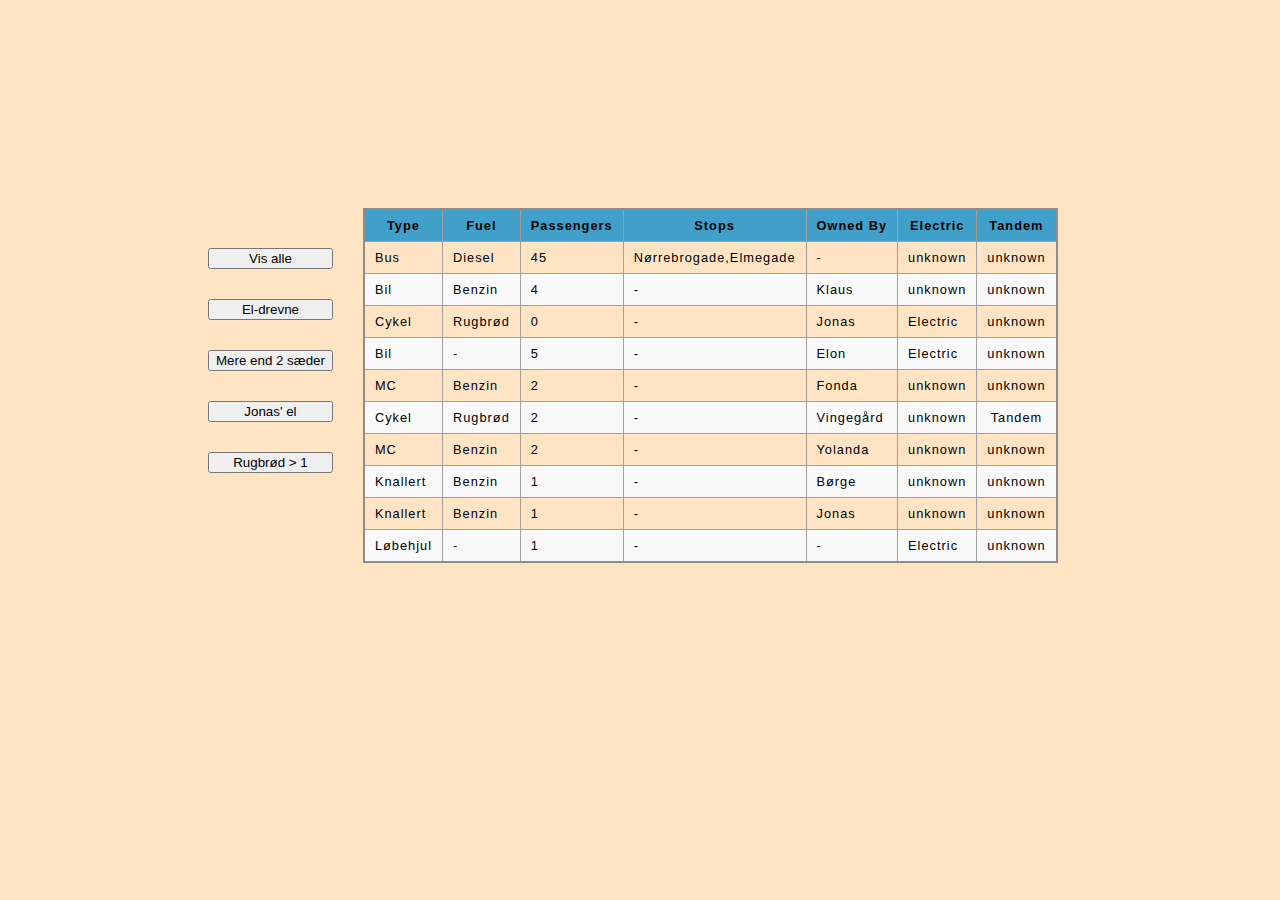
<file: filter_oevelse_starter_files_table/index.html>
<!DOCTYPE html>
<html lang="en">

<head>
    <meta charset="UTF-8">
    <meta name="viewport" content="width=device-width, initial-scale=1.0">
    <title>Document</title>
    <link rel="stylesheet" href="style.css">
    <script type="module" src="script.js"></script>
</head>

<body>
    <div class="container">
        <div class="btn">
            <button id="showAll">Vis alle</button>
            <button id="showElectric">El-drevne</button>
            <button id="showSeats">Mere end 2 sæder</button>
            <button id="showJonas">Jonas' el</button>
            <button id="showRye">Rugbrød > 1</button>
        </div>

        <table>

            <thead>
                <tr>
                    <th>Type</th>
                    <th>Fuel</th>
                    <th>Passengers</th>
                    <th>Stops</th>
                    <th>Owned By</th>
                    <th>Electric</th>
                    <th>Tandem</th>
                </tr>
            </thead>
            <tbody></tbody>
    </div>

</body>

</html>

<style>
    body {
        padding: 200px;
        background-color: bisque;
    }

    .container {
        display: flex;
        flex-direction: row;
        gap: 30px;
    }

    .btn {
        display: flex;
        flex-direction: column;
        gap: 30px;
        margin-top: 40px;
    }

    button {
        cursor: pointer;
    }
</style>
</file>
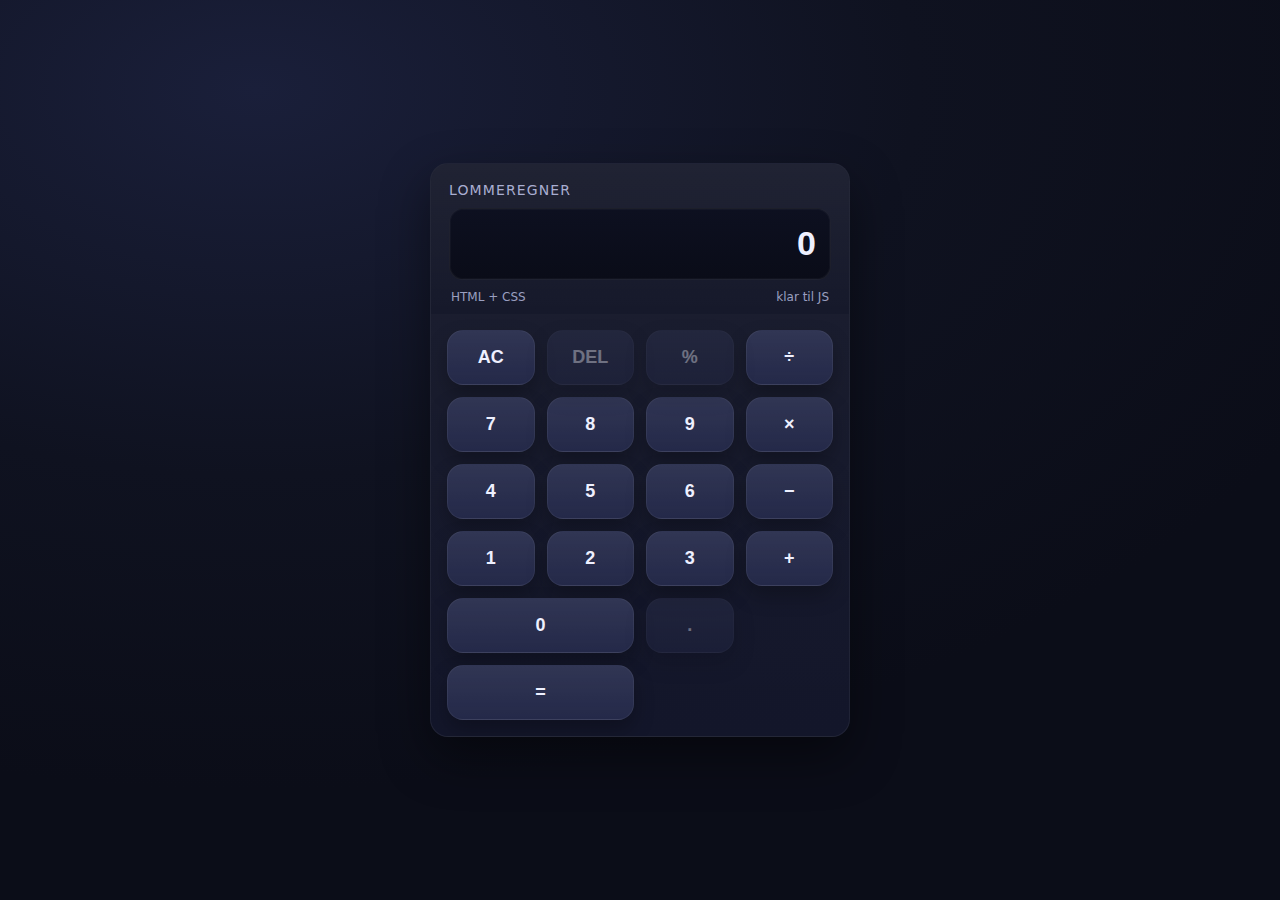
<file: lommeregner starter files/index.html>
<!doctype html>
<html lang="da">
  <head>
    <meta charset="utf-8" />
    <meta name="viewport" content="width=device-width,initial-scale=1" />
    <title>Lommeregner (HTML + CSS)</title>
    <link rel="stylesheet" href="style.css" />

    <script type="module" src="index.js"></script>
  </head>
  <body>
    <main class="calc" aria-label="Lommeregner">
      <header class="calc__top">
        <p class="calc__title">Lommeregner</p>

        <!-- Kun UI: JS kan senere skrive til value -->
        <input class="display" type="text" inputmode="decimal" value="0" aria-label="Display" readonly />

        <div class="hint" aria-hidden="true">
          <span>HTML + CSS</span>
          <span>klar til JS</span>
        </div>
      </header>

      <section class="keys" aria-label="Taster">
        <button class="key key--danger" type="button" data-func="ac">AC</button>
        <button class="key key--danger" type="button" data-func="del" disabled>DEL</button>
        <button class="key key--op" type="button" data-func="percent" disabled>%</button>
        <button class="key key--op" type="button" data-func="/">÷</button>

        <button class="key" type="button" data-func="7">7</button>
        <button class="key" type="button" data-func="8">8</button>
        <button class="key" type="button" data-func="9">9</button>
        <button class="key key--op" type="button" data-func="*">×</button>

        <button class="key" type="button" data-func="4">4</button>
        <button class="key" type="button" data-func="5">5</button>
        <button class="key" type="button" data-func="6">6</button>
        <button class="key key--op" type="button" data-func="-">−</button>

        <button class="key" type="button" data-func="1">1</button>
        <button class="key" type="button" data-func="2">2</button>
        <button class="key" type="button" data-func="3">3</button>
        <button class="key key--op" type="button" data-func="+">+</button>

        <button class="key key--wide" type="button" data-func="0">0</button>
        <button class="key" type="button" data-func="." disabled>.</button>
        <button class="key key--equal" type="button" data-func="=">=</button>
      </section>
    </main>
  </body>
</html>
</file>
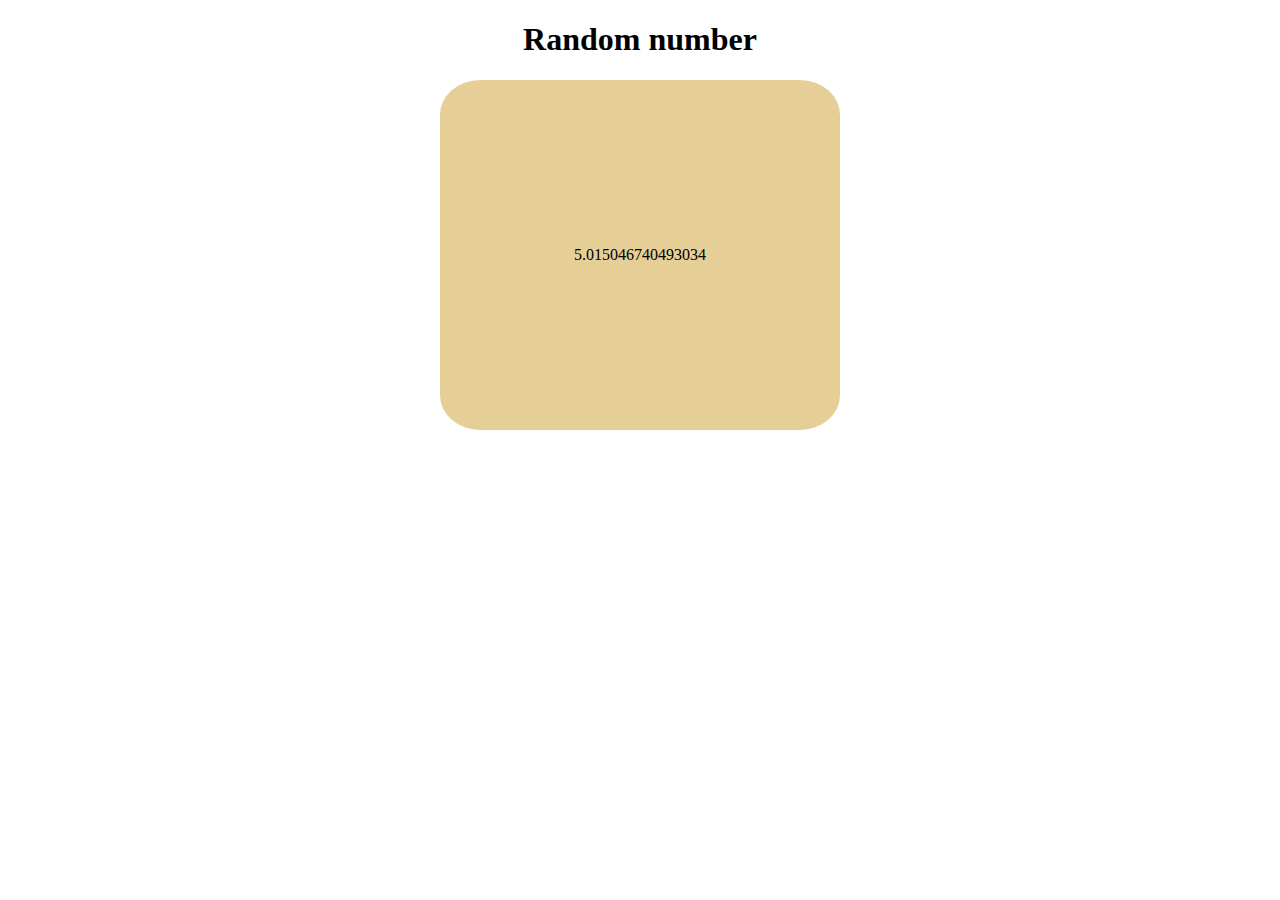
<file: Random_nummer/index.html>
<!DOCTYPE html>
<html lang="en">

<head>
    <meta charset="UTF-8">
    <meta name="viewport" content="width=device-width, initial-scale=1.0">
    <title>Document</title>
</head>

<body>
    <h1>Random number</h1>
    <p id="resultat"></p>


    <script src="index.js">

    </script>
</body>

</html>

<style>
    h1 {
        text-align: center;
    }

    p {
        text-align: center;
        margin: auto;
        align-content: center;
        height: 350px;
        width: 400px;
        background-color: rgb(230, 206, 151);
        border-radius: 10%;
    }
</style>
</file>
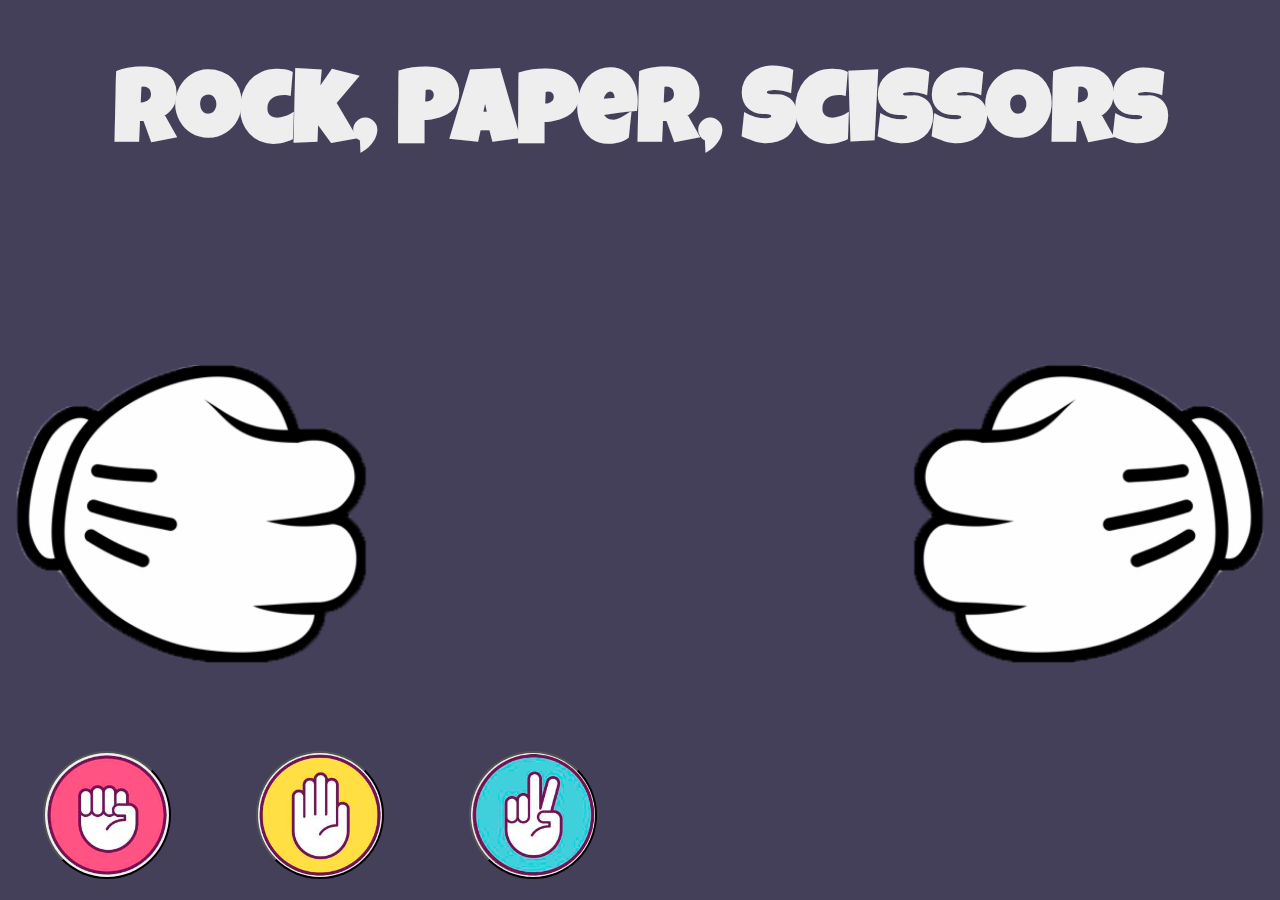
<file: rockpaperscissors/index.html>
<!DOCTYPE html>
<html lang="en">

<head>
  <meta charset="UTF-8">
  <meta name="viewport" content="width=device-width, initial-scale=1.0">
  <meta http-equiv="X-UA-Compatible" content="ie=edge">
  <title>Rock, Paper, Scissors</title>
  <link href="https://fonts.googleapis.com/css?family=Luckiest+Guy&display=swap" rel="stylesheet">
  <link rel="stylesheet" href="styles.css">
</head>

<body>
  <h1>Rock, Paper, Scissors</h1>

  <div id="gamefield">
    <div id="player1" class="player"></div>
    <div id="player2" class="player"></div>
    <div id="texts">
      <div id="lose" class="hidden">
        <h1>
          You lose
        </h1>
      </div>
      <div id="win" class="hidden">
        <h1>
          You win
        </h1>
      </div>
      <div id="draw" class="hidden">
        <h1>
          It's a draw
        </h1>
      </div>
    </div>
  </div>

  <div id="buttons">
    <button class="rock"></button>
    <button class="paper"></button>
    <button class="scissors"></button>
  </div>
  <script src="index.js"></script>
</body>

</html>
</file>
<file: filter_oevelse_starter_files_table/style.css>
table {
  border-collapse: collapse;
  border: 2px solid rgb(140 140 140);
  font-family: sans-serif;
  font-size: 0.8rem;
  letter-spacing: 1px;
}

caption {
  caption-side: bottom;
  padding: 10px;
  font-weight: bold;
}

thead,
tfoot {
  background-color: rgb(65, 160, 201);
}

th,
td {
  border: 1px solid rgb(160 160 160);
  padding: 8px 10px;
}

td:last-of-type {
  text-align: center;
}

tbody > tr:nth-of-type(even) {
  background-color: rgb(249, 249, 249);
}

tfoot th {
  text-align: right;
}

tfoot td {
  font-weight: bold;
}
</file>
<file: lommeregner starter files/style.css>
:root {
  --bg: #0f1220;
  --panel: #171a2b;
  --panel-2: #1e2238;
  --text: #eef0ff;
  --muted: #a9aed1;
  --btn: #242949;
  --btn-hover: #2c3260;
  --accent: #6ee7ff;
  --danger: #ff6b6b;
  --shadow: 0 20px 50px rgba(0, 0, 0, 0.45);
  --radius: 18px;
}

* {
  box-sizing: border-box;
}
body {
  margin: 0;
  min-height: 100vh;
  display: grid;
  place-items: center;
  background: radial-gradient(1200px 700px at 20% 10%, #1a1f3a 0%, var(--bg) 55%, #0b0d18 100%);
  color: var(--text);
  font-family:
    system-ui,
    -apple-system,
    Segoe UI,
    Roboto,
    Helvetica,
    Arial,
    sans-serif;
  padding: 24px;
}

.calc {
  width: min(420px, 100%);
  background: linear-gradient(180deg, var(--panel) 0%, #13162a 100%);
  border: 1px solid rgba(255, 255, 255, 0.06);
  border-radius: var(--radius);
  box-shadow: var(--shadow);
  overflow: hidden;
}

.calc__top {
  padding: 18px 18px 10px;
  background: linear-gradient(180deg, rgba(255, 255, 255, 0.04), rgba(255, 255, 255, 0));
}

.calc__title {
  margin: 0 0 10px;
  font-size: 14px;
  letter-spacing: 0.08em;
  text-transform: uppercase;
  color: var(--muted);
}

.display {
  width: 100%;
  padding: 16px 14px;
  border-radius: 14px;
  border: 1px solid rgba(255, 255, 255, 0.08);
  background: linear-gradient(180deg, #0d1020 0%, #0a0c18 100%);
  color: var(--text);
  text-align: right;
  font-size: 34px;
  font-weight: 650;
  line-height: 1.1;
  outline: none;
  box-shadow: inset 0 0 0 1px rgba(255, 255, 255, 0.03);
}

.hint {
  margin: 10px 2px 0;
  font-size: 12px;
  color: var(--muted);
  display: flex;
  justify-content: space-between;
  gap: 8px;
  opacity: 0.9;
}

.keys {
  padding: 16px;
  display: grid;
  grid-template-columns: repeat(4, 1fr);
  gap: 12px;
  background: linear-gradient(180deg, rgba(255, 255, 255, 0.02), rgba(255, 255, 255, 0));
}

button.key {
  appearance: none;
  border: 1px solid rgba(255, 255, 255, 0.06);
  background: linear-gradient(180deg, rgba(255, 255, 255, 0.06), rgba(255, 255, 255, 0)), var(--btn);
  color: var(--text);
  border-radius: 16px;
  padding: 16px 10px;
  font-size: 18px;
  font-weight: 650;
  cursor: pointer;
  transition:
    transform 0.05s ease,
    background 0.15s ease,
    border-color 0.15s ease;
  box-shadow: 0 10px 20px rgba(0, 0, 0, 0.25);
  user-select: none;
}
button.key:disabled {
  cursor: default;
  opacity: 0.4;
}

button.key:hover:not(:disabled) {
  background: linear-gradient(180deg, rgba(255, 255, 255, 0.08), rgba(255, 255, 255, 0)), var(--btn-hover);
  border-color: rgba(255, 255, 255, 0.12);
}

button.key:active:not(:disabled) {
  transform: translateY(1px) scale(0.99);
}

.key--op {
  background: linear-gradient(180deg, rgba(110, 231, 255, 0.18), rgba(110, 231, 255, 0)), var(--panel-2);
  border-color: rgba(110, 231, 255, 0.25);
}
.key--op:hover:not(:disabled) {
  border-color: rgba(110, 231, 255, 0.45);
}

.key--danger {
  background: linear-gradient(180deg, rgba(255, 107, 107, 0.2), rgba(255, 107, 107, 0)), #2a1a22;
  border-color: rgba(255, 107, 107, 0.25);
}
.key--danger:hover:not(:disabled) {
  border-color: rgba(255, 107, 107, 0.45);
}

.key--equal {
  grid-column: span 2;
  background: linear-gradient(180deg, rgba(110, 231, 255, 0.25), rgba(110, 231, 255, 0)), #133043;
  border-color: rgba(110, 231, 255, 0.35);
}
.key--equal:hover:not(:disabled) {
  border-color: rgba(110, 231, 255, 0.6);
}

.key--wide {
  grid-column: span 2;
}

/* Lille skærm: lidt mindre display */
@media (max-width: 360px) {
  .display {
    font-size: 28px;
  }
  button.key {
    padding: 14px 10px;
  }
}
</file>
<file: rockpaperscissors/styles.css>
body {
  margin: 0;
  background-color: #444059;
  font-family: 'Luckiest Guy', cursive;
  color: #eee;
}

h1 {
  text-align: center;
  font-size: 8vw;
}

#gamefield {
  position: relative;
  overflow: hidden;
  display: flex;
  justify-content: space-between;
}

#player1 {
  --rot: 1;
}

#player2 {
  --rot: -1;
}

.player {
  transform: scale(var(--rot),1);
  width: 40vw;
  height: 40vw;
  background-size: 100%;
  background-image: url(hand_rock.png);
}

.player.rock {
  background-image: url(hand_rock.png);
}

.player.paper {
  background-image: url(hand_paper.png);
}

.player.scissors {
  background-image: url(hand_scissors.png);
}

.player.shake {
  background-image: url(hand_rock.png);
  transform-origin: left center;
  animation: shake 1.8s ease-in 1 forwards;
}

@keyframes shake {
  0% {
    transform: scale(var(--rot),1) translateX(calc((var(--rot) - 1) * 50%)) rotate(0deg);
  }
  16% {
    transform: scale(var(--rot),1) translateX(calc((var(--rot) - 1) * 50%)) rotate(-40deg);
  }
  24% {
    transform: scale(var(--rot),1) translateX(calc((var(--rot) - 1) * 50%)) rotate(5deg);
  }
  32% {
    transform: scale(var(--rot),1) translateX(calc((var(--rot) - 1) * 50%)) rotate(0deg);
  }
  48% {
    transform: scale(var(--rot),1) translateX(calc((var(--rot) - 1) * 50%)) rotate(-40deg);
  }
  56% {
    transform: scale(var(--rot),1) translateX(calc((var(--rot) - 1) * 50%)) rotate(5deg);
  }
  64% {
    transform: scale(var(--rot),1) translateX(calc((var(--rot) - 1) * 50%)) rotate(0deg);
  }
  80% {
    transform: scale(var(--rot),1) translateX(calc((var(--rot) - 1) * 50%)) rotate(-40deg);
  }
  96% {
    transform: scale(var(--rot),1) translateX(calc((var(--rot) - 1) * 50%)) rotate(5deg);
  }
  100% {
    transform: scale(var(--rot),1) translateX(calc((var(--rot) - 1) * 50%)) rotate(0deg);
  }
}

#texts {
  position: absolute;
  width: 100%;
  margin-top: 10vw;
  pointer-events: none;
}

#texts h1 {
  color: #ffde53;
  text-shadow: 4px 4px 1px red, -4px -4px 1px red, 4px -4px 1px red, -4px 4px 1px red;
}

.hidden {
  display: none;
}

#buttons {
  display: flex;
  justify-content: space-around;
  max-width: 50vw;
}

#buttons.disabled button {
  filter: grayscale(100%) brightness(.75);
}

#buttons button {
  background-size: 100%;
  border-radius: 10vw;
  width: 10vw;
  height: 10vw;
  transition: filter .8s;
}

button.rock {
  background-image: url(button_rock.png);
}

button.paper {
  background-image: url(button_paper.png);
}

button.scissors {
  background-image: url(button_scissors.png);
}
</file>
